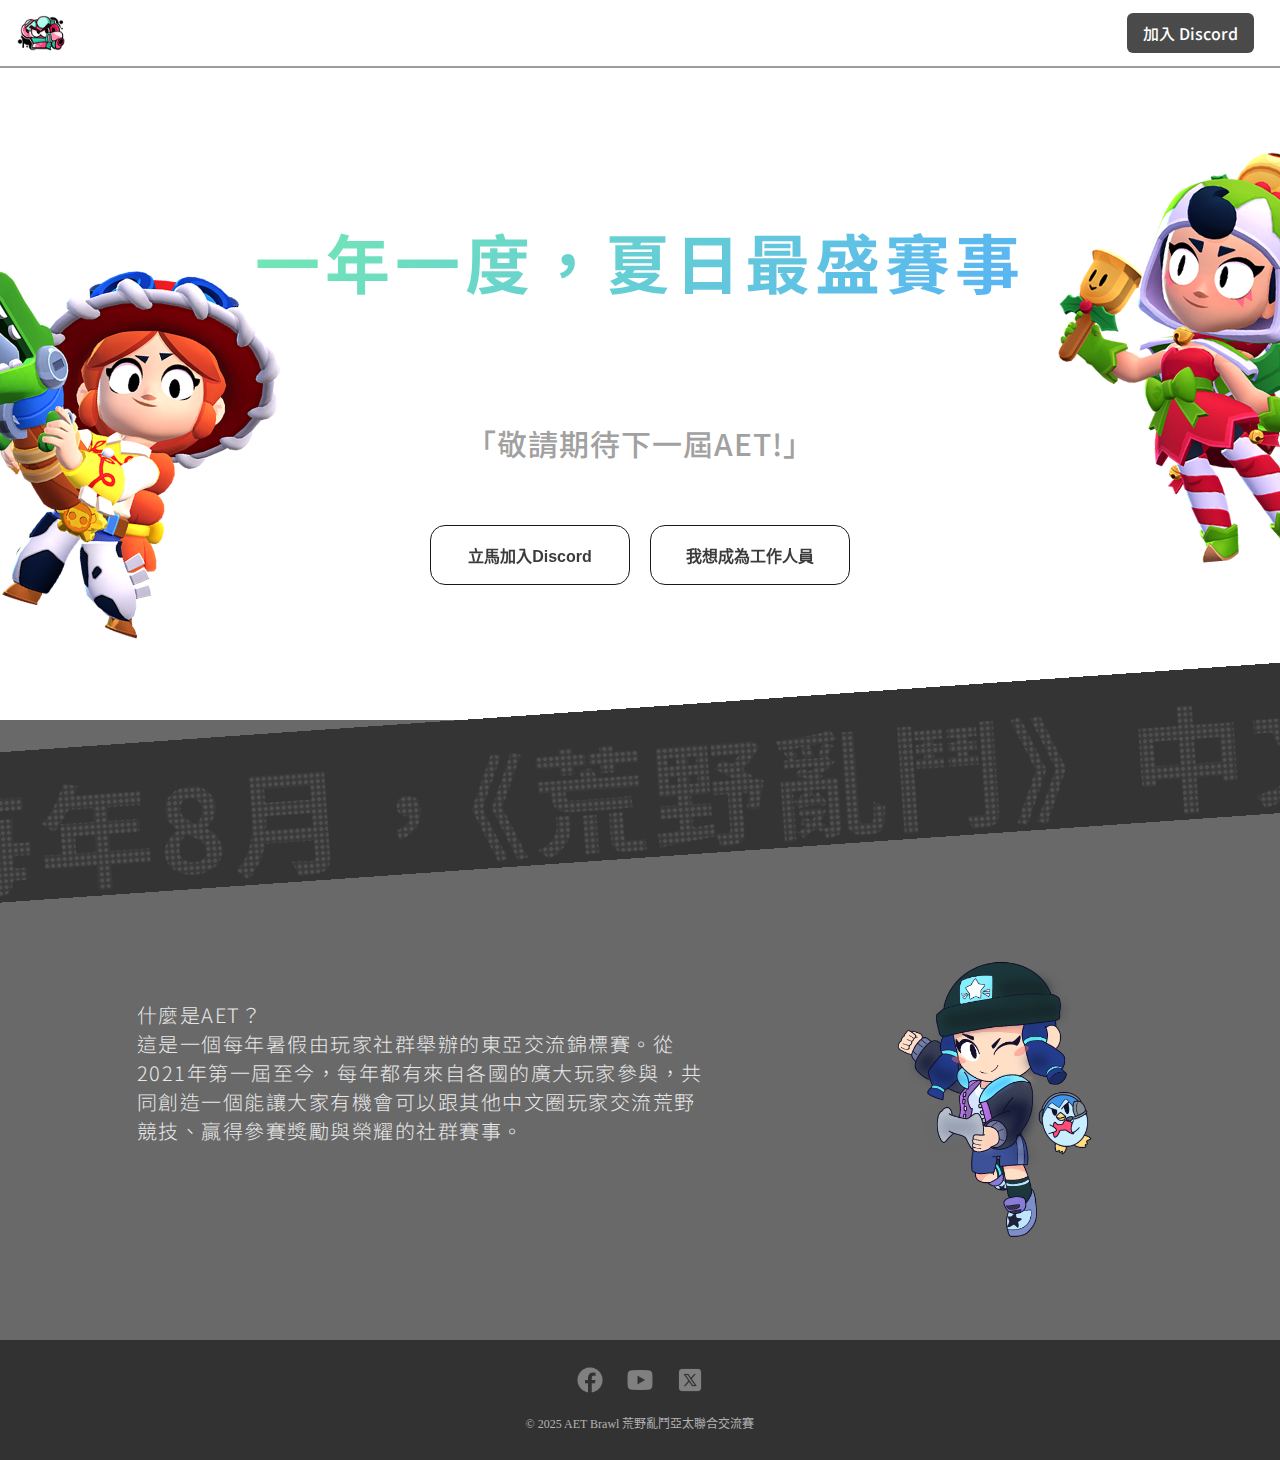
<file: index.html>
<!DOCTYPE html>
<html lang="zh-TW">
<head>
    <meta charset="utf-8">
    <meta http-equiv="X-UA-Compatible" content="IE=edge">
    <meta name="viewport" content="width=device-width, initial-scale=1.0">

    <!-- Title & Icon -->
    <title>AET BRAWL 亞太聯合交流賽</title>
    <link rel="icon" href="/assets/web_icon.png">
    <link rel="icon" href="/assets/web_icon.png" type="image/png">
    <meta property="og:image" content="/assets/web_icon.png" />
    <meta property="og:title" content="AET BRAWL 亞太聯合交流賽" />
    <meta property="og:description" content="AET集結來自東亞各處熱愛《荒野亂鬥》的玩家，舉辦一年一次的交流錦標賽。迄今已連續舉辦三屆，每屆都受到廣大玩家的熱情支持。馬上加入，和我們一同享受亂鬥的樂趣！" />

    <!-- Description -->
    <meta name="description" content="AET集結來自東亞各處熱愛《荒野亂鬥》的玩家，於每年8月舉辦盛大的交流錦標賽!迄今已連續舉辦四屆，每年舉辦皆受到廣大玩家的熱情支持。馬上加入，與我們一同享受夏日亂鬥的樂趣！">

    <!-- Others -->
    <meta http-equiv="Strict-Transport-Security" content="max-age=31536000; includeSubDomains; preload">
    <meta http-equiv="X-Content-Type-Options" content="nosniff">
    <meta http-equiv="X-XSS-Protection" content="1; mode=block">

    <!-- Pre-connect -->
    <link rel="preconnect" href="https://fonts.googleapis.com">
    <link rel="preconnect" href="https://fonts.gstatic.com" crossorigin>
    <link href="https://fonts.googleapis.com/css2?family=Montserrat:ital,wght@0,100..900;1,100..900&family=Noto+Sans+TC:wght@100..900&display=swap" rel="stylesheet">
    <link href="https://fonts.googleapis.com/css2?family=Montserrat:ital,wght@0,100..900;1,100..900&display=swap" rel="stylesheet">

    <!-- Style -->
    <link rel="stylesheet" href="/css/index.css">
    <link rel="stylesheet" href="/css/main.css">
    
    <noscript>此網頁需要支援 JavaScript 才能正確運行，請先至你的瀏覽器設定中開啟JavaScript。</noscript>
</head>

<body>
    <div class="wrapper">
        <nav class="navbar">
        <div class="nav-left">
            <a href="" class="logo-link">
                <img src="/assets/web_icon.png" alt="AET-Logo" class="logo" draggable="false">
            </a>
            <!-- 我還沒寫完
            <a href="/history.html" class="nav-link">歷年活動回顧</a>
            <a href="#" class="nav-link">歷年冠軍</a>
            <a href="#" class="nav-link">關於AET</a>-->
        </div>
        <div class="nav-right">
            <a href="https://discord.gg/Sd5MS8xkpK" class="discord-button" target="_blank">加入 Discord</a>
        </div>
        </nav>

    <div class="content">
        <div class="c-left">
            <img src="/assets/imgs/brawlers/jessie_jessie_jessie_001.png" draggable="false" alt="brawler_left">
        </div>
        <div class="c-right">
            <img id="big" src="/assets/imgs/brawlers/janet_jolly_janet_001.png" draggable="false" alt="brawler_left">
            <img id="smol" src="/assets/imgs/leon_world_finals_leon_002.png" draggable="false">
        </div>
        <div class="title">
            <h1 id="big">一年一度，夏日最盛賽事</h1>
            <h1 id="smol">一年一度，</br>夏日最盛賽事</h1>
        </div>
        <div class="subtitle">
            <h1>「敬請期待下一屆AET!」</h1>
        </div>
        <div class="button-space">
            <a href="https://discord.gg/Sd5MS8xkpK" target="_blank"><button class="button-28" role="button">立馬加入Discord</button></a>
            <a onclick="alert('抱歉，目前尚未開放！');"><button class="button-28" role="button">我想成為工作人員</button></a>
        </div>
    </div>

    <div class="sec1">
        <div class="swipe1">
            <div class="swipe1-inner">
                <span>每年8月，《荒野亂鬥》中文圈最盛大由玩家舉行的社群賽事!</span>
                <span>每年8月，《荒野亂鬥》中文圈最盛大由玩家舉行的社群賽事!</span>
                <span>每年8月，《荒野亂鬥》中文圈最盛大由玩家舉行的社群賽事!</span>
                <span>每年8月，《荒野亂鬥》中文圈最盛大由玩家舉行的社群賽事!</span>
                <span>每年8月，《荒野亂鬥》中文圈最盛大由玩家舉行的社群賽事!</span>
                <span>每年8月，《荒野亂鬥》中文圈最盛大由玩家舉行的社群賽事!</span>
                <span>每年8月，《荒野亂鬥》中文圈最盛大由玩家舉行的社群賽事!</span>
                <span>每年8月，《荒野亂鬥》中文圈最盛大由玩家舉行的社群賽事!</span>
            </div>
        </div>

        <div class="sec1-content-container">
            <div class="sec1-content-left">
                <p>什麼是AET？</br>這是一個每年暑假由玩家社群舉辦的東亞交流錦標賽。從2021年第一屆至今，每年都有來自各國的廣大玩家參與，共同創造一個能讓大家有機會可以跟其他中文圈玩家交流荒野競技、贏得參賽獎勵與榮耀的社群賽事。</p>
            </div>
            <div class="sec1-content-right">
                <img src="/assets/imgs/bibi.png" draggable="false" alt="bibi">
            </div>
        </div>
        
    </div>


    <div class="footer">
        <div class="footer-links">
            <a href="https://www.facebook.com/groups/brawlstarstc" target="_blank"><img src="/assets/icons/fb-48.png"></a>
            <a href="https://www.youtube.com/@aetbrawl" target="_blank"><img src="/assets/icons/yt-48.png"></a>
            <a href="https://x.com/aet_brawl" target="_blank"><img src="/assets/icons/x-48.png"></a>
        </div>
        <div class="footer-font">
            <p>© 2025 AET Brawl 荒野亂鬥亞太聯合交流賽</p>
        </div>
    </div>
</div>

</body>
</file>
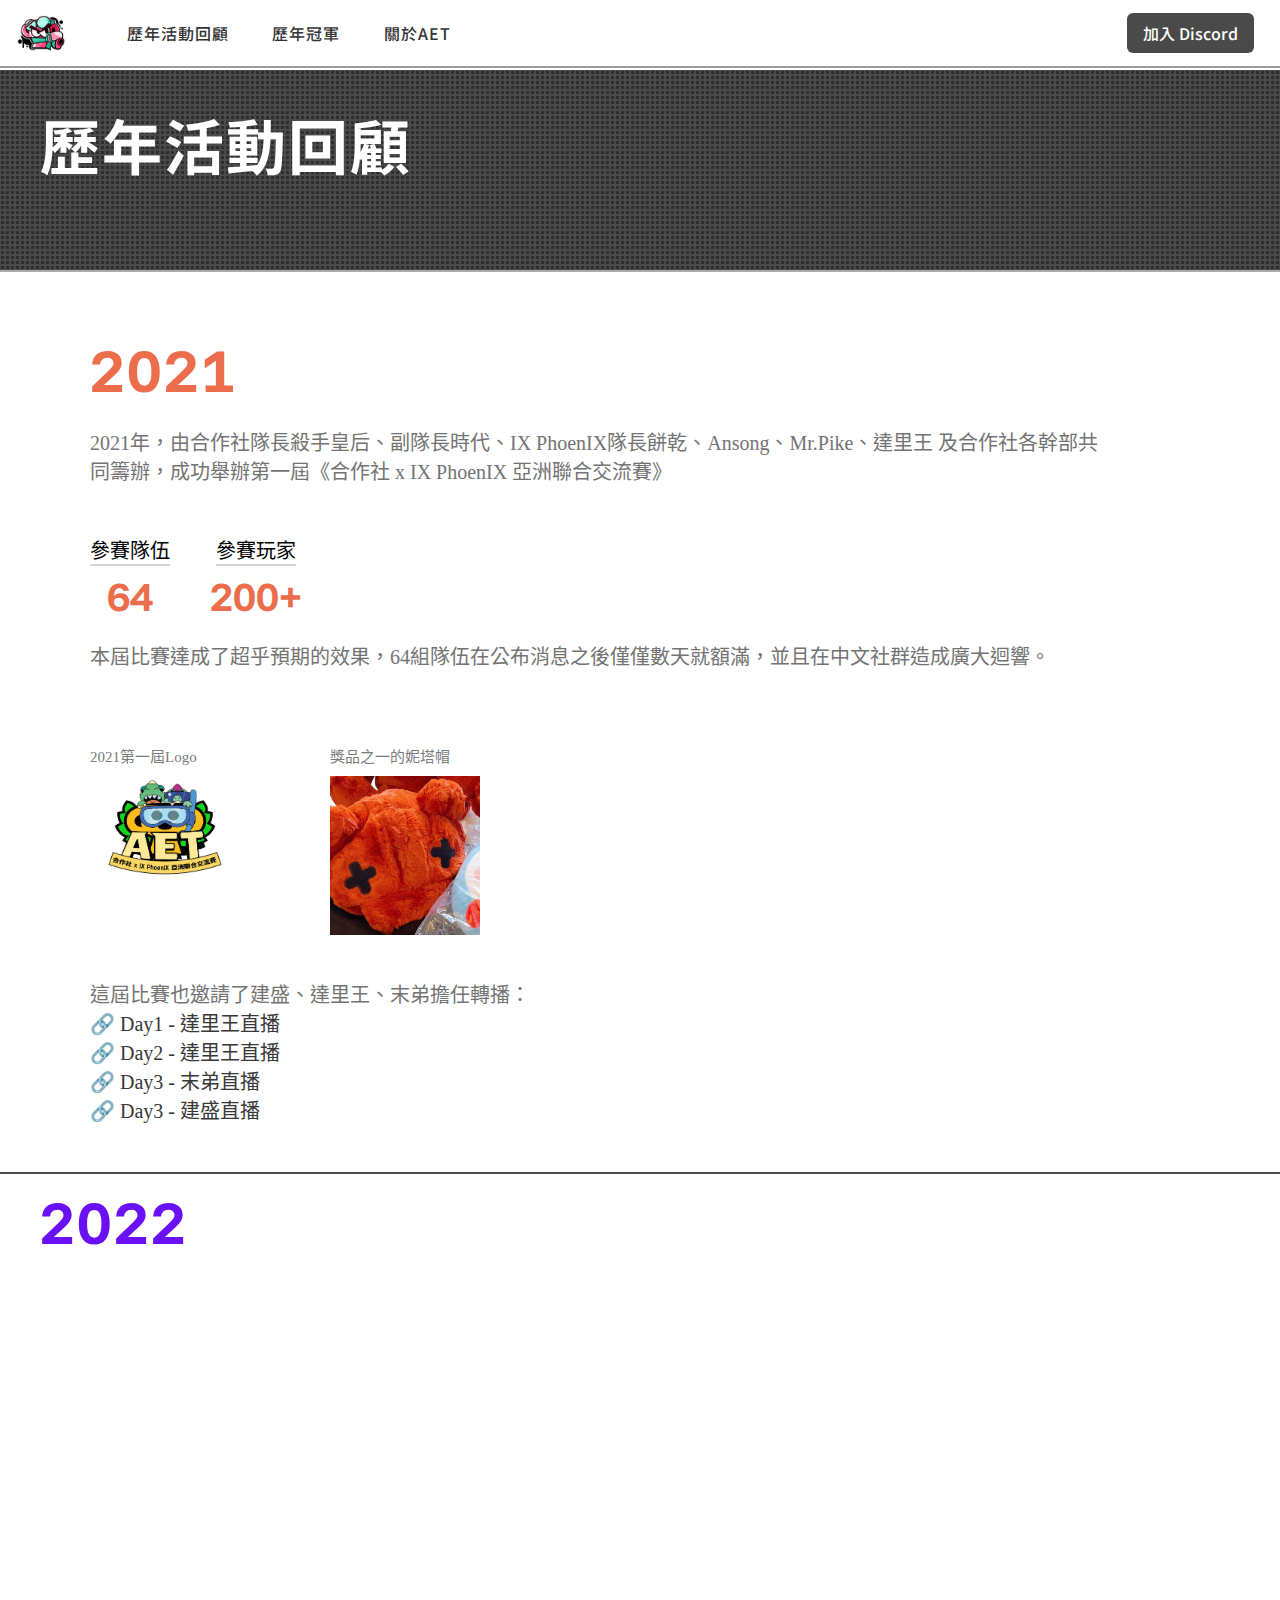
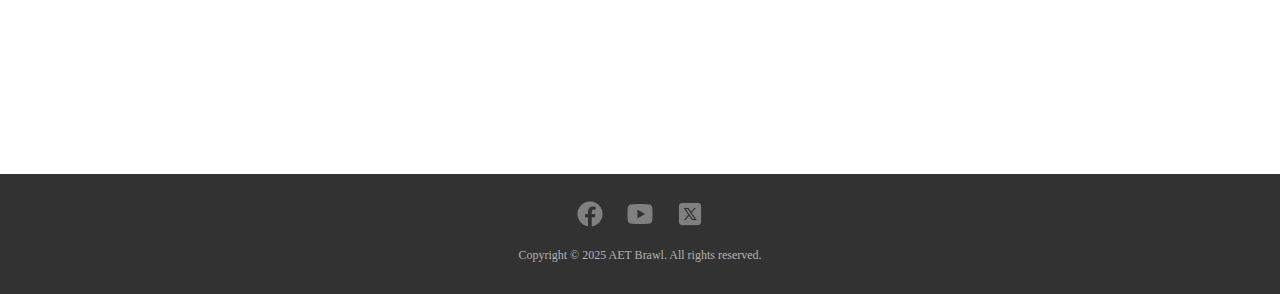
<file: history.html>
<!DOCTYPE html>
<html lang="zh-TW">
<head>
    <meta charset="utf-8">
    <meta http-equiv="X-UA-Compatible" content="IE=edge">
    <meta name="viewport" content="width=device-width,initial-scale=1">

    <!-- Title & Icon -->
    <title>AET BRAWL / 歷史活動回顧</title>
    <link rel="icon" href="/assets/web_icon.png">
    <link rel="icon" href="/assets/web_icon.png" sizes="16x16" type="image/png">
    <link rel="icon" href="/assets/web_icon.png" sizes="32x32" type="image/png">
    <link rel="icon" href="/assets/web_icon.png" sizes="192x192" type="image/png">
    <link rel="icon" href="/assets/web_icon.png" sizes="512x512" type="image/png">
    <link rel="icon" href="/assets/web_icon.png" type="image/png">
    <meta property="og:image" content="/assets/web_icon.png">
    <meta property="og:title" content="AET BRAWL 亞太聯合交流賽">

    <!-- Description -->
    <meta name="description" content="AET集結來自東亞各處熱愛《荒野亂鬥》的玩家，於每年8月舉辦盛大的交流錦標賽!迄今已連續舉辦四屆，每年舉辦皆受到廣大玩家的熱情支持。馬上加入，與我們一同享受夏日亂鬥的樂趣！">

    <!-- Others -->
    <meta http-equiv="Strict-Transport-Security" content="max-age=31536000; includeSubDomains; preload">
    <meta http-equiv="X-Content-Type-Options" content="nosniff">
    <meta http-equiv="X-XSS-Protection" content="1; mode=block">

    <!-- Pre-connect -->
    <link rel="preconnect" href="https://fonts.googleapis.com">
    <link rel="preconnect" href="https://fonts.gstatic.com" crossorigin>
    <link href="https://fonts.googleapis.com/css2?family=Montserrat:ital,wght@0,100..900;1,100..900&family=Noto+Sans+TC:wght@100..900&display=swap" rel="stylesheet">
    <link href="https://fonts.googleapis.com/css2?family=Montserrat:ital,wght@0,100..900;1,100..900&display=swap" rel="stylesheet">
    <link href="https://fonts.googleapis.com/css2?family=Funnel+Display:wght@300..800&display=swap" rel="stylesheet">

    <!-- Style -->
    <link rel="stylesheet" href="/css/history.css">
    <link rel="stylesheet" href="/css/main.css">
    
    <noscript>
        <p>此網頁需要支援 JavaScript 才能正確運行，請先至你的瀏覽器設定中開啟JavaScript。</p>
    </noscript>
</head>

<body>
  
        <nav class="navbar">
            <div class="nav-left">
                <a href="/index.html" class="logo-link">
                    <img src="/assets/web_icon.png" alt="AET-Logo" class="logo" draggable="false">
                </a>
                <a href="" class="nav-link">歷年活動回顧</a>
                <a href="#" class="nav-link">歷年冠軍</a>
                <a href="#" class="nav-link">關於AET</a>
            </div>
            <div class="nav-right">
                <a href="https://discord.gg/Sd5MS8xkpK" class="discord-button" target="_blank">加入 Discord</a>
            </div>
        </nav>

        <div class="title_space">
            <div class="title">
                <h1>歷年活動回顧</h1>
            </div>
        </div>

        <div class="sec1">
            <div class="sec_title one"><h1>2021</h1></div>
            <div class="sec1_content">
                <p>2021年，由合作社隊長殺手皇后、副隊長時代、IX PhoenIX隊長餅乾、Ansong、Mr.Pike、達里王 及合作社各幹部共同籌辦，成功舉辦第一屆《合作社 x IX PhoenIX 亞洲聯合交流賽》</p>
            </div>
            <div class="sec1_count_container">
                <div class="sec1_count">
                    <h1>參賽隊伍</h1>
                    <h2>64</h2>
                </div>
                <div class="sec1_count">
                    <h1>參賽玩家</h1>
                    <h2>200+</h2>
                </div>
            </div>
            <div class="sec1_content">
                <p>本屆比賽達成了超乎預期的效果，64組隊伍在公布消息之後僅僅數天就額滿，並且在中文社群造成廣大迴響。</p>
            </div>
            <div class="sec1_img_container">
                <div class="sec1_img">
                    <p>2021第一屆Logo</p>
                    <img src="/assets/imgs/logo2021.png">
                </div>
                <div class="sec1_img">
                    <p>獎品之一的妮塔帽</p>
                    <img src="/assets/imgs/2021price.jpg">
                </div>
            </div>
            <div class="sec1_content">
                <p>這屆比賽也邀請了建盛、達里王、末弟擔任轉播：
                    </br>
                    <a href="https://youtu.be/FZ6-4cKUr6Y" target="_blank">🔗 Day1 - 達里王直播</a>
                    </br>
                    <a href="https://youtu.be/svW3XWCwpHU" target="_blank">🔗 Day2 - 達里王直播</a>
                    </br>
                    <a href="https://www.youtube.com/watch?v=6ozcUfrFHqg" target="_blank">🔗 Day3 - 末弟直播</a>
                    </br>
                    <a href="https://www.youtube.com/watch?v=VMkPLC0KHRk" target="_blank">🔗 Day3 - 建盛直播</a>
                </p>
            </div>
        </div>

        <div class="sec2">
            <div class="sec_title two"><h1>2022</h1></div>

        </div>



        <div class="footer">
            <div class="footer-links">
                <a href="https://www.facebook.com/groups/brawlstarstc" target="_blank"><img src="/assets/icons/fb-48.png"></a>
                <a href="https://www.youtube.com/@Cooookie16" target="_blank"><img src="/assets/icons/yt-48.png"></a>
                <a href="https://x.com/aet_brawl" target="_blank"><img src="/assets/icons/x-48.png"></a>
            </div>
            <div class="footer-font">
                <p>Copyright © 2025 AET Brawl. All rights reserved.</p>
            </div>
        </div>

        
    
    

    


</body>
</file>
<file: css/index.css>
.content {
    left: 0;
    right: 0;
    width: 100%;
    margin-top: 70px;
    height: 550px;
}


.c-left {
    position: absolute;
    z-index: -10;
    width: 350px;
    transform: rotate(18deg);
    margin-left: -90px;
    margin-top: 80px;
}

.c-right {
    position: absolute;
    z-index: -10;
    width: 280px;
    transform: rotate(-5deg);
    right: 0;
    margin-right: -60px;
    margin-top: -10px;
}

.c-left img{
    width: 100%;
}

.c-right #big{
    width: 100%;
}

.c-right #smol{
    display: none;
    width: 0;
}

.title {  
    width: 100%;
    margin-top: 170px;
    display: flex;
    justify-content: center;
}

.title #big{
    display: block;
    font-family: "Noto Sans TC", serif;
    font-optical-sizing: auto;
    font-weight: 700;
    font-style: normal;
    font-size: 65px;
    letter-spacing: 5px;
    color: rgb(88,179,246);
    background: -webkit-linear-gradient(137deg, rgba(88,179,246,1) 0%, rgba(115,233,178,1) 100%); 
    background-clip: text;
    -webkit-text-fill-color: transparent;
}
.title #smol{
    display: none;
}

.subtitle {
    width: 100%;
    margin-top: 50px;
    display: flex;
    justify-content: center;
}

.subtitle h1{
    font-family: "Noto Sans TC", serif;
    font-optical-sizing: auto;
    font-weight: 500;
    font-style: normal;
    font-size: 30px;
    letter-spacing: 1px;
    color: rgb(161, 161, 161);
}


.button-space {
    width: 100%;
    margin-top: 40px;
    align-items: center;
    justify-content: center;
    display: flex;
    gap: 20px;
}
.button-28 {
    appearance: none;
    background-color: transparent;
    border: 1px solid #1A1A1A;
    border-radius: 15px;
    box-sizing: border-box;
    color: #3B3B3B;
    cursor: pointer;
    display: inline-block;
    font-family: Roobert,-apple-system,BlinkMacSystemFont,"Segoe UI",Helvetica,Arial,sans-serif,"Apple Color Emoji","Segoe UI Emoji","Segoe UI Symbol";
    font-size: 16px;
    font-weight: 600;
    line-height: normal;
    margin: 0;
    min-height: 60px;
    min-width: 0;
    outline: none;
    padding: 10px 20px;
    text-align: center;
    text-decoration: none;
    transition: all 300ms cubic-bezier(.23, 1, 0.32, 1);
    user-select: none;
    -webkit-user-select: none;
    touch-action: manipulation;
    width: 200px;
    height: 50px;
    will-change: transform;
  }
  
  .button-28:disabled {
    pointer-events: none;
  }
  
  .button-28:hover {
    color: #fff;
    background: -webkit-linear-gradient(137deg, rgba(88,179,246,1) 0%, rgba(115,233,178,1) 100%); 
    box-shadow: rgba(0, 0, 0, 0.25) 0 8px 15px;
    transform: translateY(-2px);
    border: none;
  }
  
  .button-28:active {
    box-shadow: none;
    transform: translateY(0);
  }


.sec1 {
    height: 500px;
    background-color: rgb(105, 105, 105);
    overflow: auto; 
    padding: 60px;
}

.swipe1 {
    position: absolute;
    left: 0;
    margin-left: -120px;
    margin-top: -180px;
    width: 4600px;
    height: 150px;
    background-color: rgb(52, 52, 52);
    transform: rotate(-4deg);
    overflow: hidden;
    align-items: center;      
}

.swipe1-inner {
    display: inline-block;
    white-space: nowrap;
    animation: scrolling 100s linear infinite;
}

.swipe1-inner span{
    display: inline-block;
    padding: 0 2rem; 
    font-size: 7.2rem;
    color: #5e5e5e;
    background: radial-gradient(#4f4f4f 50%,#3a3a3a 50%);
    background-size: 6px 6px;
    background-clip: text;
    -webkit-text-fill-color: transparent;
    font-family: "Noto Sans TC", serif;
    font-optical-sizing: auto;
    font-weight: 700;
    font-style: normal;
    letter-spacing: 5px;
}

@keyframes scrolling {
    0% {
      transform: translateX(0%);
    }
    100% {
      transform: translateX(-50%);
    }
}





.sec1-content-container{
    margin-top: 200px;
    display: flex;
    justify-content: space-between;
}

.sec1-content-left{
    margin-left: 6vw;
    width: 45vw;
    font-size: 20px;
    font-family: "Noto Sans TC", serif;
    font-optical-sizing: auto;
    font-weight: 300;
    font-style: normal;
    letter-spacing: 1.5px;
    color: rgb(232, 232, 232);
}

.sec1-content-right{
    margin-top: -40px;
    margin-right: 6vw;
}

.sec1-content-right img{
    width: 300px;
}





            @media screen and (max-width:900px) { 
               body {
                    overflow-x: hidden;
               }
                
                .content {
                    left: 0;
                    right: 0;
                    width: 100vw;
                    margin-top: 70px;
                    height: 590px;
                    overflow-x: hidden;
                    box-sizing: border-box;
                }
                 
                .c-left {
                    display: none;
                }
                
                .c-right {
                    position: absolute;
                    z-index: 10;
                    width: 150px;
                    overflow-x: hidden;
                    margin-right: -45px;
                    margin-top: 358px;
                    transform: rotate(0deg);
                }
                
                .c-right #big{
                    width: 0;
                    display: none;
                }

                .c-right #smol{
                    display: block;
                    width: 100%;
                }
                
                .title {
                    width: 280px;
                    margin-left: 10vw;
                    margin-top: 70px;
                    display: flex;
                    justify-content: center;
                }
                
                .title #big{
                    display: none;
                }

                .title #smol{
                    display: block;
                    font-family: "Noto Sans TC", serif;
                    font-optical-sizing: auto;
                    font-weight: 700;
                    font-style: normal;
                    font-size: 40px;
                    letter-spacing: 3px;
                    color: rgb(88,179,246);
                    background: -webkit-linear-gradient(137deg, rgba(88,179,246,1) 0%, rgba(115,233,178,1) 100%); 
                    background-clip: text;
                    -webkit-text-fill-color: transparent;
                    margin: 0;
                }
                
                .subtitle {
                    width: 250px;
                    margin-top: 20px;
                    margin-left: 10vw;
                    display: flex;
                    justify-content: center;
                }
                
                .subtitle h1{
                    font-family: "Noto Sans TC", serif;
                    font-optical-sizing: auto;
                    font-weight: 500;
                    font-style: normal;
                    font-size: 21px;
                    letter-spacing: 1px;
                    color: rgb(161, 161, 161);
                }
                
                
                .button-space {
                    width: 200px;
                    margin-left: 8vw;
                    margin-top: 40px;
                    align-items: center;
                    justify-content: center;
                    display: flex;
                    flex-direction: column;
                    gap: 10px;
                }
                .button-28 {
                    appearance: none;
                    background-color: transparent;
                    border: 1px solid #1A1A1A;
                    border-radius: 15px;
                    box-sizing: border-box;
                    color: #3B3B3B;
                    cursor: pointer;
                    display: inline-block;
                    font-family: Roobert,-apple-system,BlinkMacSystemFont,"Segoe UI",Helvetica,Arial,sans-serif,"Apple Color Emoji","Segoe UI Emoji","Segoe UI Symbol";
                    font-size: 14px;
                    font-weight: 600;
                    line-height: normal;
                    margin: 0;
                    min-height: 60px;
                    min-width: 0;
                    outline: none;
                    padding: 5px 5px;
                    text-align: center;
                    text-decoration: none;
                    transition: all 300ms cubic-bezier(.23, 1, 0.32, 1);
                    user-select: none;
                    -webkit-user-select: none;
                    touch-action: manipulation;
                    width: 150px;
                    height: 30px;
                    will-change: transform;
                  }
                  
                  .button-28:disabled {
                    pointer-events: none;
                  }
                  
                  .button-28:hover {
                    color: #fff;
                    background: -webkit-linear-gradient(137deg, rgba(88,179,246,1) 0%, rgba(115,233,178,1) 100%); 
                    box-shadow: rgba(0, 0, 0, 0.25) 0 8px 15px;
                    transform: translateY(-2px);
                    border: none;
                  }
                  
                  .button-28:active {
                    box-shadow: none;
                    transform: translateY(0);
                  }
                
                
                .sec1 {
                    height: 450px;
                    background-color: rgb(105, 105, 105);
                    overflow: hidden; 
                    padding: 40px;
                }
                
                .swipe1 {
                    position: absolute;
                    margin-top: -40px;
                    width: 100vw;
                    height: 110px;
                    background-color: rgb(52, 52, 52);
                    transform: rotate(0deg);
                    overflow: hidden;
                    align-items: center;
                    margin-left: 0;     
                }
                
                .swipe1-inner {
                    display: inline-block;
                    white-space: nowrap;
                    animation: scrolling 100s linear infinite;
                }
                
                .swipe1-inner span{
                    display: inline-block;
                    padding: 0 2rem; 
                    font-size: 5.0rem;
                    color: #5e5e5e;
                    background: radial-gradient(#4f4f4f 50%,#3a3a3a 50%);
                    background-size: 6px 6px;
                    background-clip: text;
                    -webkit-text-fill-color: transparent;
                    font-family: "Noto Sans TC", serif;
                    font-optical-sizing: auto;
                    font-weight: 700;
                    font-style: normal;
                    letter-spacing: 5px;
                }
                
                @keyframes scrolling {
                    0% {
                      transform: translateX(0%);
                    }
                    100% {
                      transform: translateX(-50%);
                    }
                }
                
                
                
                
                
                .sec1-content-container{
                    margin-top: 100px;
                    display: flex;
                    justify-content: space-between;
                    overflow: hidden;
                }
                
                .sec1-content-left{
                    margin-left: 6vw;
                    width: 80vw;
                    font-size: 17px;
                    font-family: "Noto Sans TC", serif;
                    font-optical-sizing: auto;
                    font-weight: 300;
                    font-style: normal;
                    letter-spacing: 1.5px;
                    color: rgb(232, 232, 232);
                }
                
                .sec1-content-right{
                    display: none;
                }
                

            }
</file>
<file: css/main.css>
body {
  margin: 0;
  padding: 0;
  box-sizing: border-box;
  user-select: none;
}

a {
  text-decoration: none;
}

.wrapper {
  overflow-x: hidden;
  position: relative;
}

.navbar {
    display: flex;
    position: fixed;
    top: 0;
    left: 0;  
    right: 0;
    z-index: 9999;
    height: 70px;
    background-color: #ffffff;
    justify-content: space-between;
    align-items: center;
    border-bottom: 2px solid #9c9c9c; /* 2px black bottom border */
    padding: 0.5rem 1rem; /* Add vertical and horizontal padding */
    font-family: "Noto Sans TC", serif;
    font-optical-sizing: auto;
    font-weight: 500;
    font-style: normal;
    letter-spacing: 1px;
}

.logo-link {
    display: flex;
    align-items: center;
    text-decoration: none;
    width: 60px;
    margin-right: 30px;
    margin-left: 10px;
}

.logo-link img{
    width: 100%;
}

  
  .nav-left {
    display: flex;
    gap: 1.2rem;
    align-items: center;
  }

  .nav-right {
    display: flex;
    align-items: center;
    margin-right: 30px;
  }
  
  .nav-link {
    text-decoration: none;
    color: #333;
    font-weight: 500;
    padding: 0.5rem 0.75rem;
    transition: color 0.3s;
  }
  
  .nav-link:hover {
    color: #bcbcbc;
  }
  
  .discord-button {
    display: inline-block;
    color: #ffffff;
    padding: 0.5rem 1rem;
    text-decoration: none;
    border-radius: 6px;
    letter-spacing: normal;
    background-color: #4a4a4a;
    transition: background-color 0.3s;
  }
  
  /* Button hover or focus effect */
  .discord-button:hover {
    background-color: #969696;
    color: #ffffff;
  }

          @media screen and (max-width:2000px) { 
            .navbar {
              display: flex;
              position: fixed;
              top: 0;
              left: 0;  
              right: 0;
              z-index: 9999;
              height: 50px;
              background-color: #ffffff;
              justify-content: space-between;
              align-items: center;
              border-bottom: 2px solid #9c9c9c; /* 2px black bottom border */
              padding: 0.5rem 1rem; /* Add vertical and horizontal padding */
              font-family: "Noto Sans TC", serif;
              font-optical-sizing: auto;
              font-weight: 500;
              font-style: normal;
              letter-spacing: 1px;
          }
          
          .logo-link {
              display: flex;
              align-items: center;
              text-decoration: none;
              width: 50px;
              margin-right: 30px;
              margin-left: 0;
          }
          
          .logo-link img{
              width: 100%;
          }
          
            
            .nav-left {
              display: flex;
              gap: 1.2rem;
              align-items: center;
            }
          
            .nav-right {
              display: flex;
              align-items: center;
              margin-right: 10px;
            }
            
            .nav-link {
              text-decoration: none;
              color: #333;
              font-weight: 500;
              padding: 0.5rem 0.75rem;
              transition: color 0.3s;
            }
            
            .nav-link:hover {
              color: #bcbcbc;
            }
            
            .discord-button {
              display: inline-block;
              color: #ffffff;
              padding: 0.5rem 1rem;
              text-decoration: none;
              border-radius: 6px;
              letter-spacing: normal;
              background-color: #4a4a4a;
              transition: background-color 0.3s;
            }
            
            /* Button hover or focus effect */
            .discord-button:hover {
              background-color: #969696;
              color: #ffffff;
            }
          }










  
.footer {
    height: 100px;
    background-color: #323232;
    bottom: 0;
    display: flex;
    align-items: center;
    align-content: center;
    flex-direction: column;
    gap: 10px;
    padding: 20px;
}

.footer-links {
    display: flex;
    gap: 30px;
    margin-bottom: 10px;
    margin-top: 10px;
}

.footer-links img{
  filter: brightness(0) invert(0.5);
  width: 30px;
  transition: filter 0.3s;
}

.footer-links img:hover{
  filter: brightness(0) invert(0.7);
  width: 30px;
}

.footer-font {
  width: 100%;
  display: flex;
  justify-content: center;
}

.footer-font p{
  font-optical-sizing: auto;
  font-size: 12px;
  font-weight: 400;
  font-style: normal;
  color: #b3b3b3;
  margin: 0;
}


      @media screen and (max-width:2000px) {

              .footer {
                height: 80px;
                background-color: #323232;
                bottom: 0;
                display: flex;
                align-items: center;
                align-content: center;
                flex-direction: column;
                gap: 10px;
                padding: 20px;
            }

            .footer-links {
                display: flex;
                gap: 20px;
                margin-bottom: 5px;
                margin-top: 5px;
            }

            .footer-links img{
              filter: brightness(0) invert(0.5);
              width: 30px;
              transition: filter 0.3s;
            }

            .footer-links img:hover{
              filter: brightness(0) invert(0.7);
              width: 30px;
            }

            .footer-font p{
              font-size: 12px;
            }
      }
</file>
<file: css/history.css>
.title_space {
    height: 200px;
    margin-top: 70px;
    display: flex;
    background: radial-gradient(#2e2e2e 50%,#4a4a4a 50%);
    background-size: 5px 5px
}

.title h1{
    margin-top: 30px;
    margin-left: 40px;
    font-size: 60px;
    font-family: "Noto Sans TC", serif;
    font-optical-sizing: auto;
    font-weight: 700;
    font-style: normal;
    letter-spacing: 2px;
    color: #ffffff;
}



.sec1 {
    height: 800px;
    padding: 50px;
    border-top: 2px solid rgb(170, 170, 170);
}
.sec_title {
    margin-top: 10px;
    margin-left: 40px;
    font-size: 30px;
    font-family: "Funnel Display", serif;
    font-weight: 700;
    font-optical-sizing: auto;
    letter-spacing: 2px;
}
.sec_title.one h1{
    margin: 0;
    color: rgb(235, 109, 76);
}
.sec_title.two h1{
    margin: 0;
    color: rgb(106, 16, 245);
}
.sec1_content {
    margin-left: 40px;
    font-size: 20px;
    font-weight: 400;
    width: 80vw;
    color: #737373;
}

.sec1_content p a{
    color: rgb(56, 56, 56);
    margin-top: 5px;
    margin-bottom: 5px;
}
.sec1_content p a:hover{
    color: rgb(176, 176, 176);
}

.sec1_count_container {
    display: flex;
    gap: 40px;
    margin-left: 40px;
    margin-top: 50px;
}
.sec1_count {
    display: flex;
    flex-direction: column;
    justify-content: center;
    align-items: center;
    gap: 5px;
}
.sec1_count h1{
    margin: 0;
    font-size: 20px;
    font-weight: 500;
    border-bottom: 2px solid #d7d7d7;
}
.sec1_count h2{
    margin: 0;
    font-size: 40px;
    font-family: "Funnel Display", serif;
    font-weight: 700;
    color: rgb(235, 109, 76);
}
.sec1_img_container {
    display: flex;
    width: 80vw;
    margin-bottom: 40px;
}
.sec1_img {
    margin-left: 40px;
    margin-top: 55px;
    font-size: 15px;
    color: rgb(123, 123, 123);
}
.sec1_img img {
    margin-top: 10px;
    width: 150px;
}
.sec1_img p{
    margin: 0;
    width: 200px;
}


.sec2 {
    height: 600px;
    border-top: 2px solid rgb(78, 78, 78);
}
</file>
